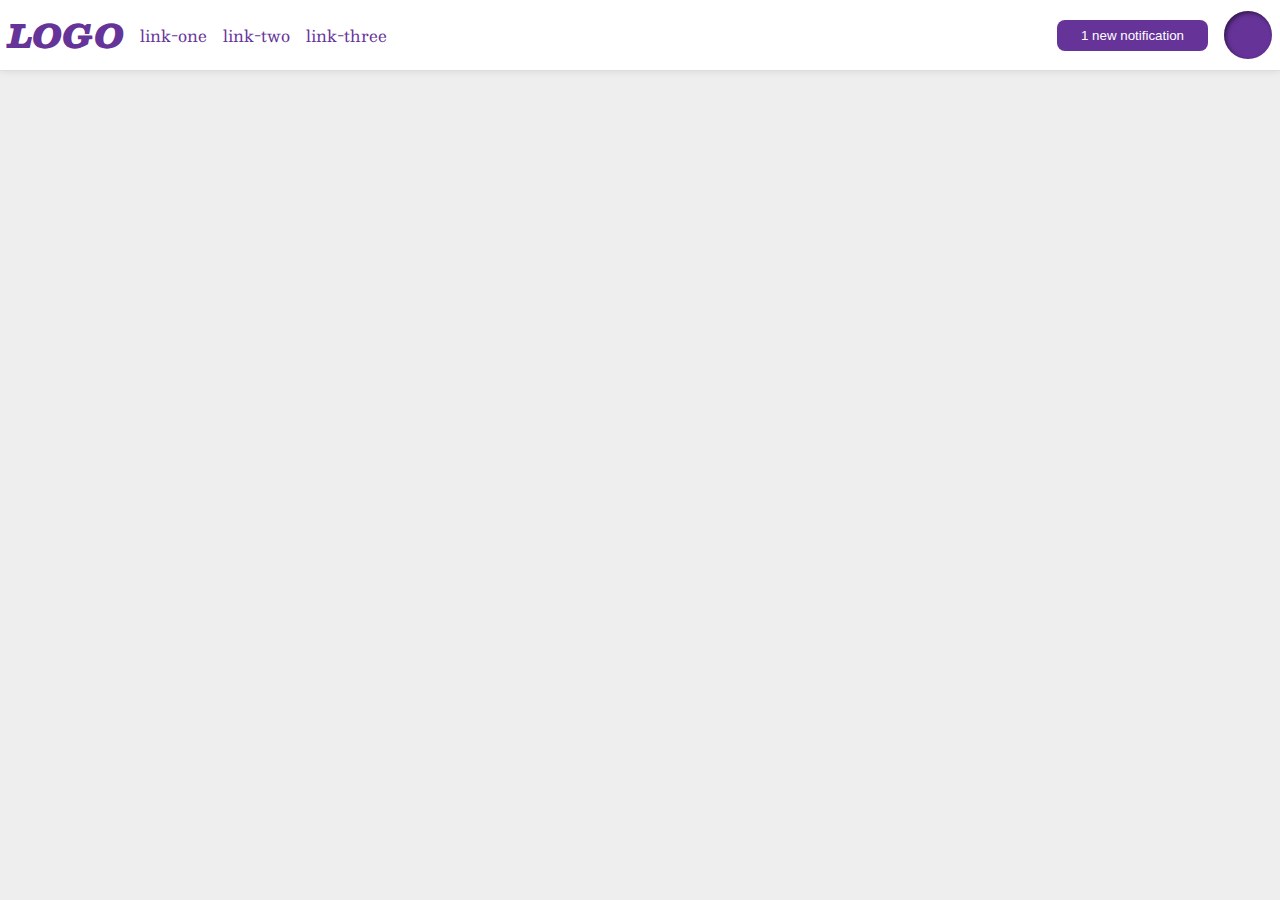
<file: foundations/flex/03-flex-header-2/index.html>
<!DOCTYPE html>
<html lang="en">
  <head>
    <meta charset="UTF-8">
    <meta http-equiv="X-UA-Compatible" content="IE=edge">
    <meta name="viewport" content="width=device-width, initial-scale=1.0">
    <title>Flex Header 2</title>
    <link rel="stylesheet" href="style.css">
  </head>
  <body>
    <div class="header">
      <div class="left">
        <div class="logo">
          LOGO
        </div>
        <ul class="links">
          <li><a href="https://google.com">link-one</a></li>
          <li><a href="https://google.com">link-two</a></li>
          <li><a href="https://google.com">link-three</a></li>
        </ul>
      </div>
      <div class="right">
        <button class="notifications">
          1 new notification
        </button>
        <div class="profile-image"></div>
      </div>
    </div>
  </body>
</html>
</file>
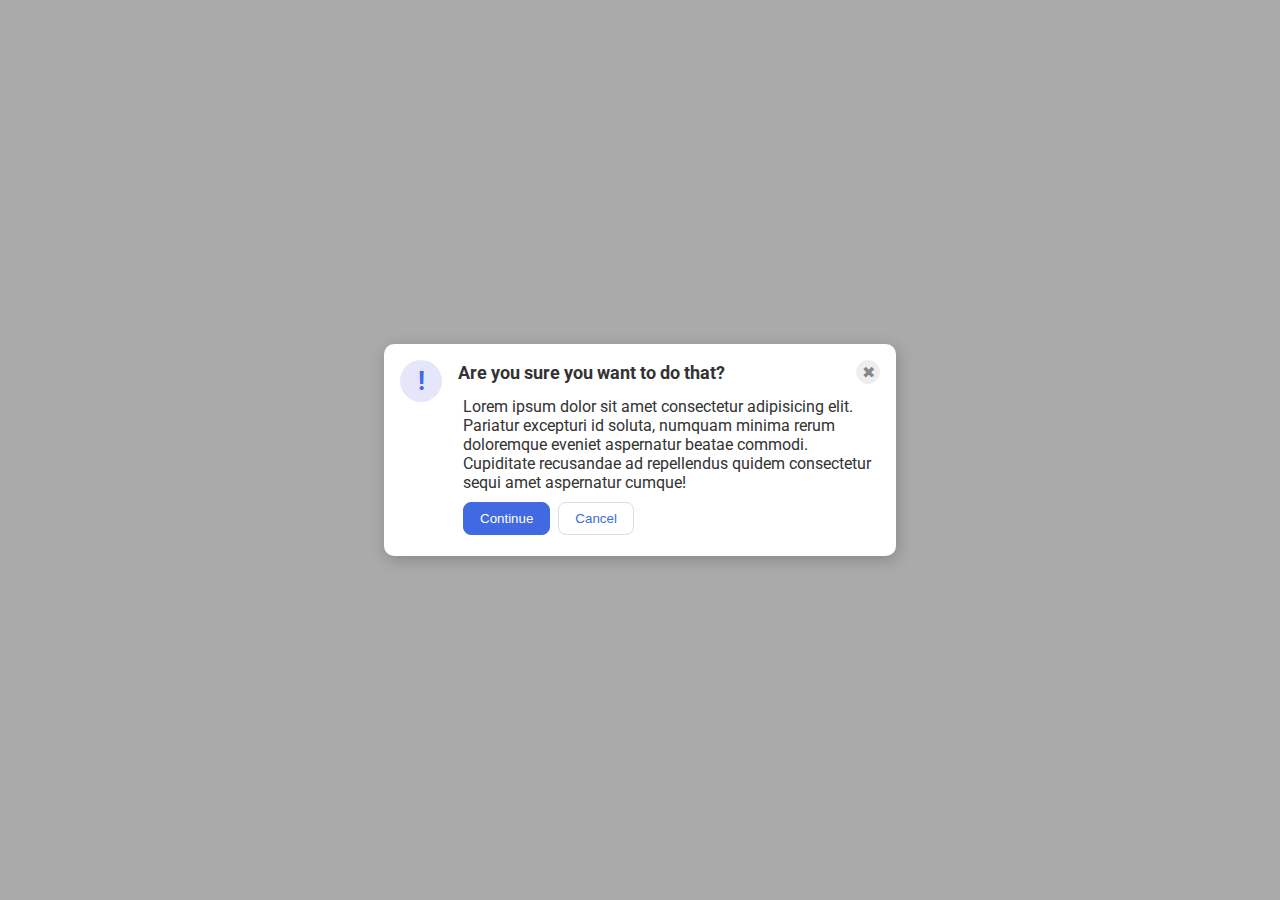
<file: foundations/flex/05-flex-modal/index.html>
<!DOCTYPE html>
<html lang="en">
  <head>
    <meta charset="UTF-8">
    <meta http-equiv="X-UA-Compatible" content="IE=edge">
    <meta name="viewport" content="width=device-width, initial-scale=1.0">
    <link rel="stylesheet" href="style.css">
    <title>Modal</title>
  </head>
  <body>
    <div class="modal">
      <div class="icon">!</div>
      <div class="content">
          <div class="header">Are you sure you want to do that?
            <button class="close-button">✖</button>
          </div>


        <div class="section">
          <div class="text">Lorem ipsum dolor sit amet consectetur adipisicing elit. Pariatur excepturi id soluta, numquam minima rerum doloremque eveniet aspernatur beatae commodi. Cupiditate recusandae ad repellendus quidem consectetur sequi amet aspernatur cumque!</div>
        </div>
          <div class="section">
          <button class="continue">Continue</button>
          <button class="cancel">Cancel</button>
        </div>
      </div>
    </div>
  </body>
</html>
</file>
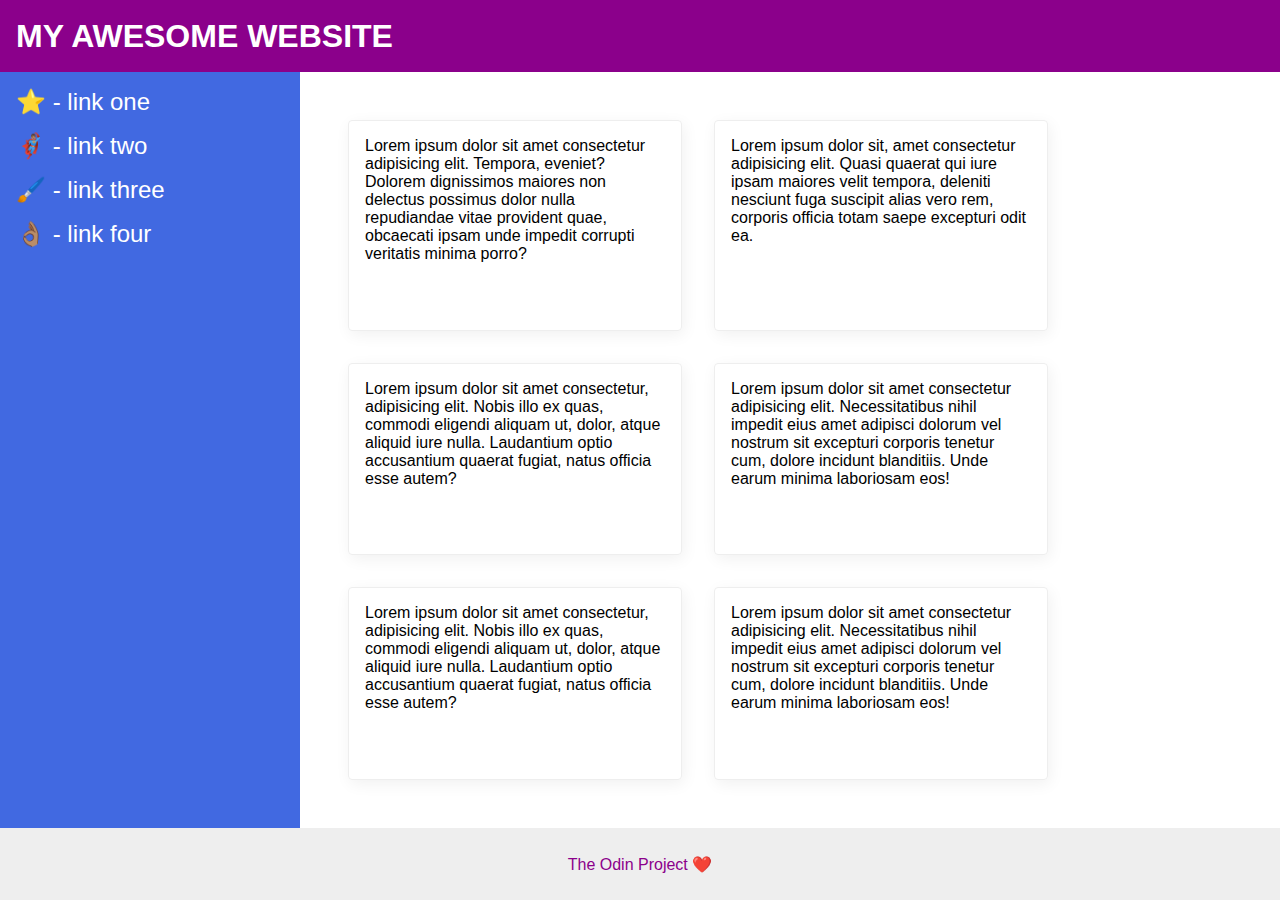
<file: foundations/flex/07-flex-layout-2/index.html>
<!DOCTYPE html>
<html lang="en">
  <head>
    <meta charset="UTF-8">
    <meta http-equiv="X-UA-Compatible" content="IE=edge">
    <meta name="viewport" content="width=device-width, initial-scale=1.0">
    <title>The Holy Grail</title>
    <link rel="stylesheet" href="style.css">
  </head>
  <body>
    <div class="header">
      MY AWESOME WEBSITE
    </div>
    <div class="content">
      <div class="sidebar">
        <ul>
          <li><a href="#">⭐ - link one</a></li>
          <li><a href="#">🦸🏽‍♂️ - link two</a></li>
          <li><a href="#">🖌️ - link three</a></li>
          <li><a href="#">👌🏽 - link four</a></li>
        </ul>
      </div>

      <div class="cards">
        <div class="card">Lorem ipsum dolor sit amet consectetur adipisicing elit. Tempora, eveniet? Dolorem dignissimos maiores non delectus possimus dolor nulla repudiandae vitae provident quae, obcaecati ipsam unde impedit corrupti veritatis minima porro?</div>
        <div class="card">Lorem ipsum dolor sit, amet consectetur adipisicing elit. Quasi quaerat qui iure ipsam maiores velit tempora, deleniti nesciunt fuga suscipit alias vero rem, corporis officia totam saepe excepturi odit ea.</div>
        <div class="card">Lorem ipsum dolor sit amet consectetur, adipisicing elit. Nobis illo ex quas, commodi eligendi aliquam ut, dolor, atque aliquid iure nulla. Laudantium optio accusantium quaerat fugiat, natus officia esse autem?</div>
        <div class="card">Lorem ipsum dolor sit amet consectetur adipisicing elit. Necessitatibus nihil impedit eius amet adipisci dolorum vel nostrum sit excepturi corporis tenetur cum, dolore incidunt blanditiis. Unde earum minima laboriosam eos!</div>
        <div class="card">Lorem ipsum dolor sit amet consectetur, adipisicing elit. Nobis illo ex quas, commodi eligendi aliquam ut, dolor, atque aliquid iure nulla. Laudantium optio accusantium quaerat fugiat, natus officia esse autem?</div>
        <div class="card">Lorem ipsum dolor sit amet consectetur adipisicing elit. Necessitatibus nihil impedit eius amet adipisci dolorum vel nostrum sit excepturi corporis tenetur cum, dolore incidunt blanditiis. Unde earum minima laboriosam eos!</div>
      </div>
    </div>
    <div class="footer">
      The Odin Project ❤️
    </div>
  </body>
</html>
</file>
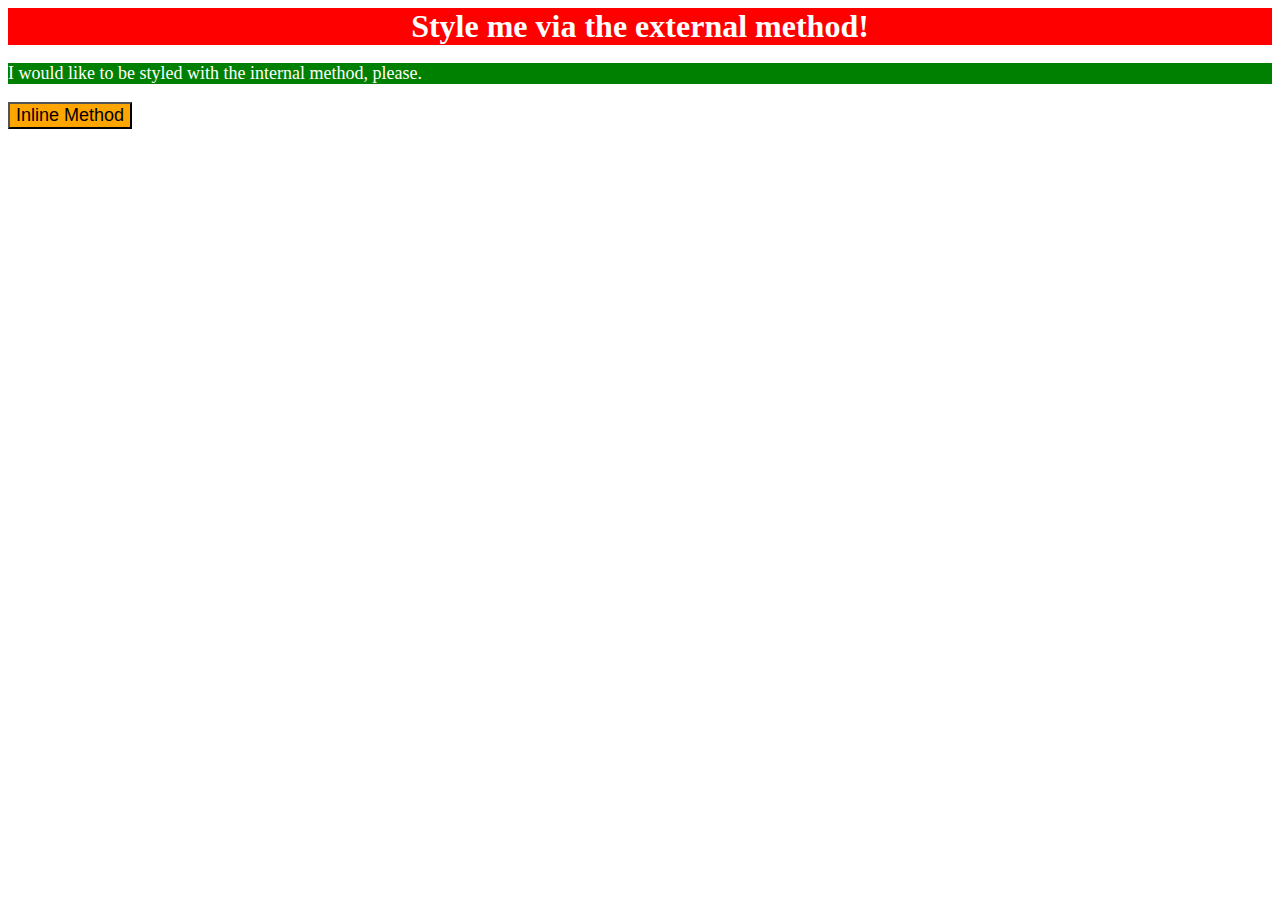
<file: foundations/intro-to-css/01-css-methods/index.html>
<!DOCTYPE html>
<html lang="en">
  <head>
    <meta charset="UTF-8">
    <meta http-equiv="X-UA-Compatible" content="IE=edge">
    <meta name="viewport" content="width=device-width, initial-scale=1.0">
    <link rel="stylesheet" href="styles.css">
    <style>
      p {
        background-color: green;
        color: white;
        font-size: 18px;
      }
    </style>
    <title>Methods for Adding CSS</title>
  </head>
  <body>
    <div>Style me via the external method!</div>
    <p>I would like to be styled with the internal method, please.</p>
    <button style="background-color: orange; font-size: 18px;">Inline Method</button>
  </body>
</html>
</file>
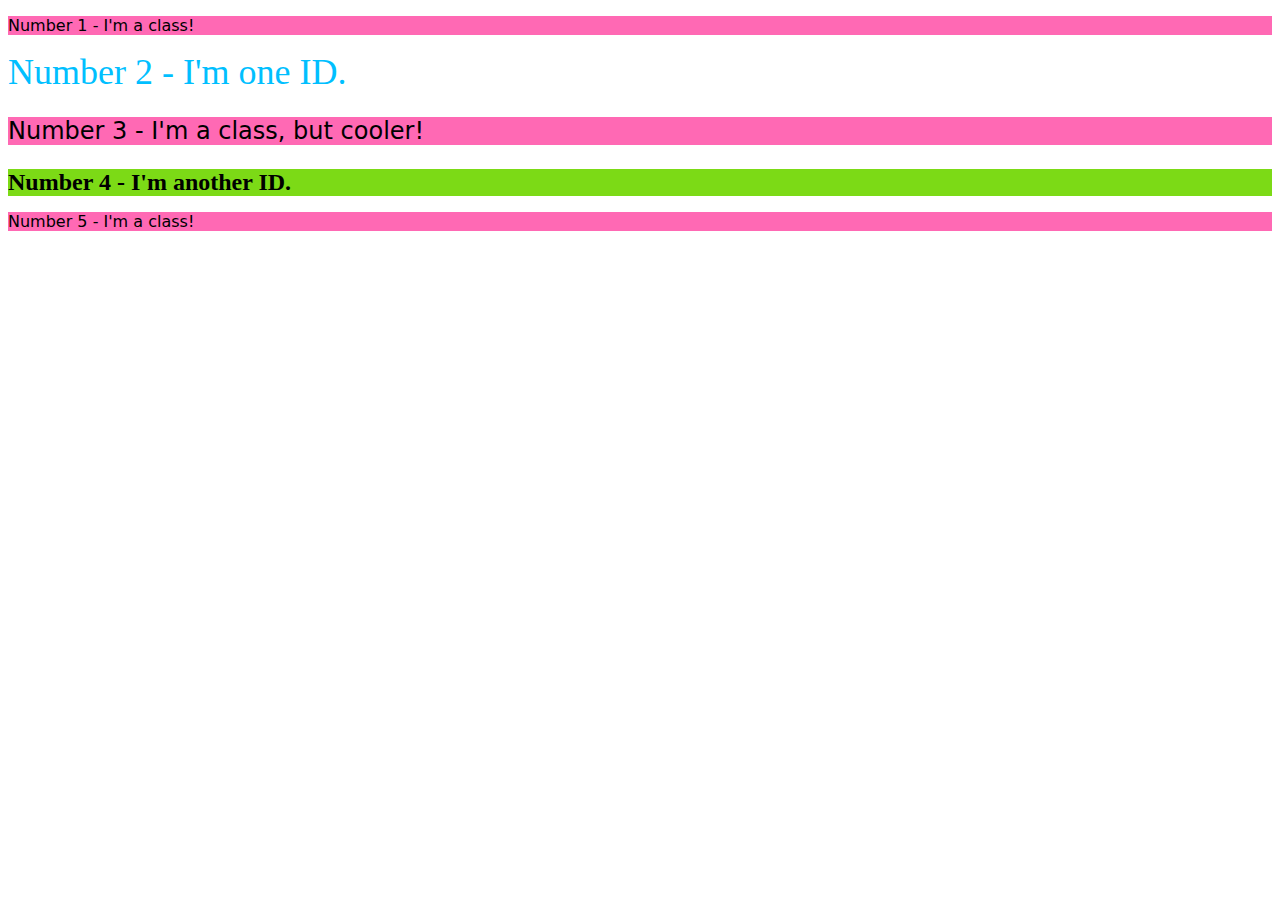
<file: foundations/intro-to-css/02-class-id-selectors/index.html>
<!DOCTYPE html>
<html lang="en">
  <head>
    <meta charset="UTF-8">
    <meta http-equiv="X-UA-Compatible" content="IE=edge">
    <meta name="viewport" content="width=device-width, initial-scale=1.0">
    <title>Class and ID Selectors</title>
    <link rel="stylesheet" href="style.css">
  </head>
  <body>
    <p class="odd">Number 1 - I'm a class!</p>
    <div id="second">Number 2 - I'm one ID.</div>
    <p class="odd adjust-font-size">Number 3 - I'm a class, but cooler!</p>
    <div id="fourth" class="adjust-font-size">Number 4 - I'm another ID.</div>
    <p class="odd">Number 5 - I'm a class!</p>
  </body>
</html>
</file>
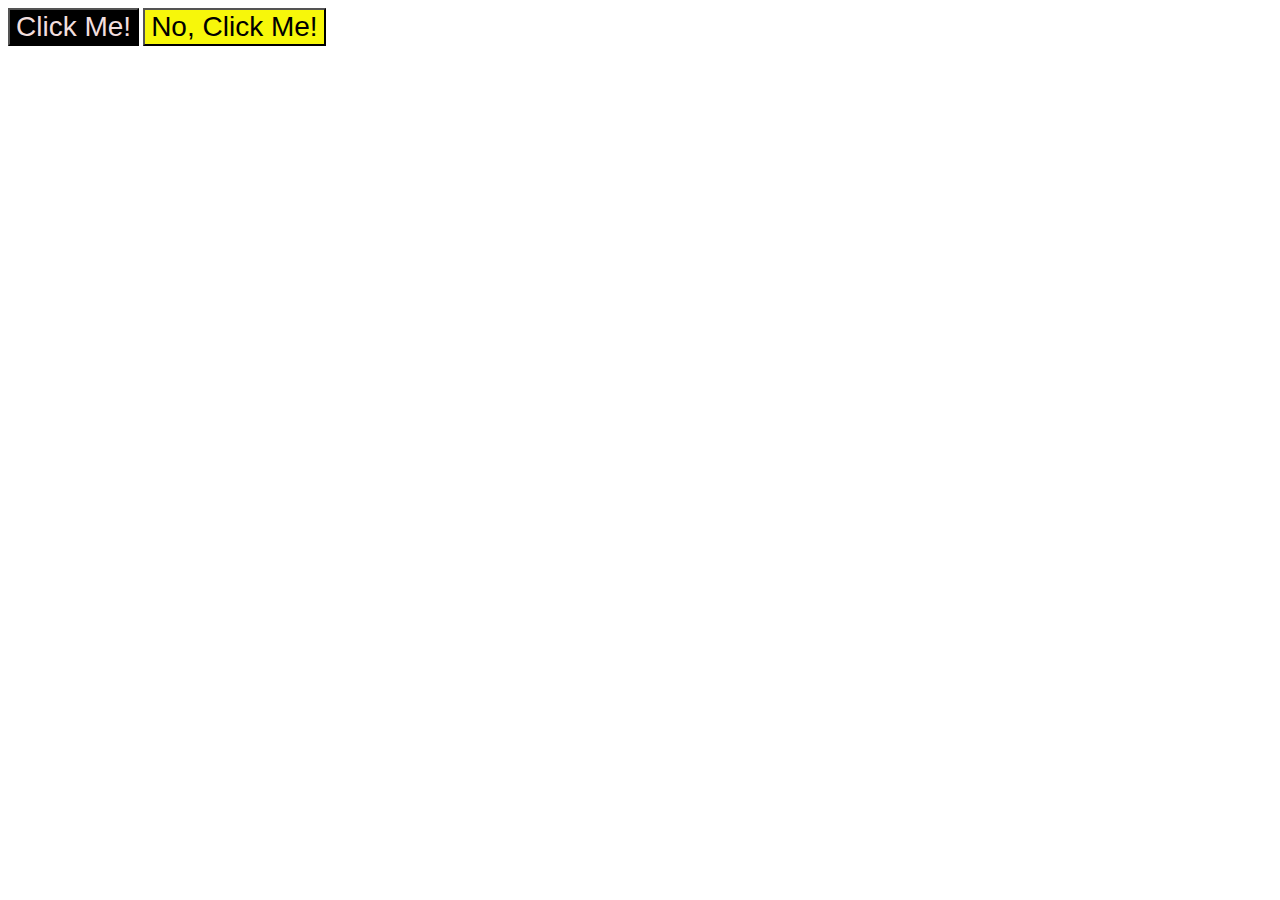
<file: foundations/intro-to-css/03-grouping-selectors/index.html>
<!DOCTYPE html>
<html lang="en">
  <head>
    <meta charset="UTF-8">
    <meta http-equiv="X-UA-Compatible" content="IE=edge">
    <meta name="viewport" content="width=device-width, initial-scale=1.0">
    <title>Grouping Selectors</title>
    <link rel="stylesheet" href="style.css">
  </head>
  <body>
    <button class="click">Click Me!</button>
    <button class="click-no">No, Click Me!</button>
  </body>
</html>
</file>
<file: foundations/flex/03-flex-header-2/style.css>
/* this is some magical font-importing.  
you'll learn about it later. */
@import url('https://fonts.googleapis.com/css2?family=Besley:ital,wght@0,400;1,900&display=swap');

body {
  margin: 0;
  background: #eee;
  font-family: Besley, serif;
}

.header {
  background: white;
  border-bottom: 1px solid #ddd;
  box-shadow: 0 0 8px rgba(0,0,0,.1);
  display: flex;
  justify-content: space-between;
  padding: 8px;
}

.profile-image {
  background: rebeccapurple;
  box-shadow: inset 2px 2px 4px rgba(0,0,0,.5);
  border-radius: 50%;
  width: 48px;
  height: 48px;
  flex-shrink: 0;
}

.logo {
  color: rebeccapurple;
  font-size: 32px;
  font-weight: 900;
  font-style: italic;
  flex-shrink: 0;
}

button {
  border: none;
  border-radius: 8px;
  background: rebeccapurple;
  color: white;
  padding: 8px 24px;
}

a {
  /* this removes the line under our links */
  text-decoration: none;
  color: rebeccapurple;
}

ul {
  list-style-type: none;
  display: flex;
  gap: 16px;
  padding: 0;
  margin: 0;
}

.notifications{
  margin-left: auto;
  flex-shrink: 0;
}

.left, .right{
  display: flex;
  align-items: center;
  gap: 16px;
}
</file>
<file: foundations/flex/05-flex-modal/style.css>
@import url('https://fonts.googleapis.com/css2?family=Roboto:wght@400;700&display=swap');

html, body {
  height: 100%;
}

body {
  font-family: Roboto, sans-serif;
  margin: 0;
  background: #aaa;
  color: #333;
  /* I'll give you this one for free lol */
  display: flex;
  align-items: center;
  justify-content: center;
}

.modal {
  background: white;
  width: 480px;
  border-radius: 10px;
  box-shadow: 2px 4px 16px rgba(0,0,0,.2);
  padding: 16px;
  display: flex;
  gap: 16px;
  /* flex-direction: column; */
}

.icon{
  flex-shrink: 0;
}

.section {
  display: flex;
  gap:8px;
  padding:5px;
}

.close-button{
  margin-left: auto;
}

.header{
  display: flex;
  align-items: center;
  justify-content: space-between;
  font-size: 18px;
  font-weight: 700;
  margin-bottom: 8px;
}

.icon {
  color: royalblue;
  font-size: 26px;
  font-weight: 700;
  background: lavender;
  width: 42px;
  height: 42px;
  border-radius: 50%;
  display: flex;
  align-items: center;
  justify-content: center;
}

.close-button {
  background: #eee;
  border-radius: 50%;
  color: #888;
  font-weight: 400;
  font-size: 16px;
  height: 24px;
  width: 24px;
  display: flex;
  align-items: center;
  justify-content: center;
  border: 1px solid #eee;
  padding: 0;
}

button {
  cursor: pointer;
  padding: 8px 16px;
  border-radius: 8px;
}

button.continue {
  background: royalblue;
  border: 1px solid royalblue;
  color: white;
}

button.cancel {
  background: white;
  border: 1px solid #ddd;
  color: royalblue;
}
</file>
<file: foundations/flex/07-flex-layout-2/style.css>
body {
  font-family: -apple-system, BlinkMacSystemFont, 'Segoe UI', Roboto, Oxygen, Ubuntu, Cantarell, 'Open Sans', 'Helvetica Neue', sans-serif;
  margin: 0;
  min-height: 100vh;
  display: flex;
  flex-direction: column;
  flex: 1;
}

.header {
  height: 72px;
  background: darkmagenta;
  display: flex;
  align-items: center;
  padding: 0px 16px;
}

.header{
  color: white;
  font-size: 32px;
  font-weight: 900;
}

.footer {
  height: 72px;
  background: #eee;
  color: darkmagenta;
  display: flex;
  justify-content: center;
  align-items: center;
}

.sidebar {
  width: 300px;
  background: royalblue;
  box-sizing: border-box;
  padding: 16px;
  flex-shrink: 0;
}

.card {
  border: 1px solid #eee;
  box-shadow: 2px 4px 16px rgba(0,0,0,.06);
  border-radius: 4px;
}

.content {
  display: flex;
  flex: 1;
}

.cards{
  display: flex;
  padding: 48px;
  gap: 32px;
  flex-wrap: wrap;
}

.card{
  padding: 16px;
  width: 300px;
}

ul {
  list-style-type: none;
  margin: 0;
  padding: 0;
}

li {
  margin-bottom: 16px;
}

a {
  font-size: 24px;
  text-decoration: none;
  color: white;
}
</file>
<file: foundations/intro-to-css/01-css-methods/styles.css>
/* styles.css */

div {
    color: white;
    background-color: red;
    font-size: 32px;
    font-weight: bold;
    text-align: center;
}
</file>
<file: foundations/intro-to-css/02-class-id-selectors/style.css>
.odd{
    background-color: rgb(255, 105, 180);
    font-family: Verdana, 'DejaVu Sans', sans-serif;
}

#second{
    color: hsl(195, 100%, 50%);
    font-size: 36px;
}

.adjust-font-size{
    font-size: 24px;
}

#fourth{
    background-color: #7cda16;
    font-weight: bold;
}
</file>
<file: foundations/intro-to-css/03-grouping-selectors/style.css>
.click {
    background-color: black;
    color: rgb(242, 222, 222)
}

.click-no{
    background-color: rgb(247, 247, 10);
}

.click, .click-no{
    font-size: 28px;
    font-family: Helvetica, 'Times New Roman', sans-serif;
}
</file>
